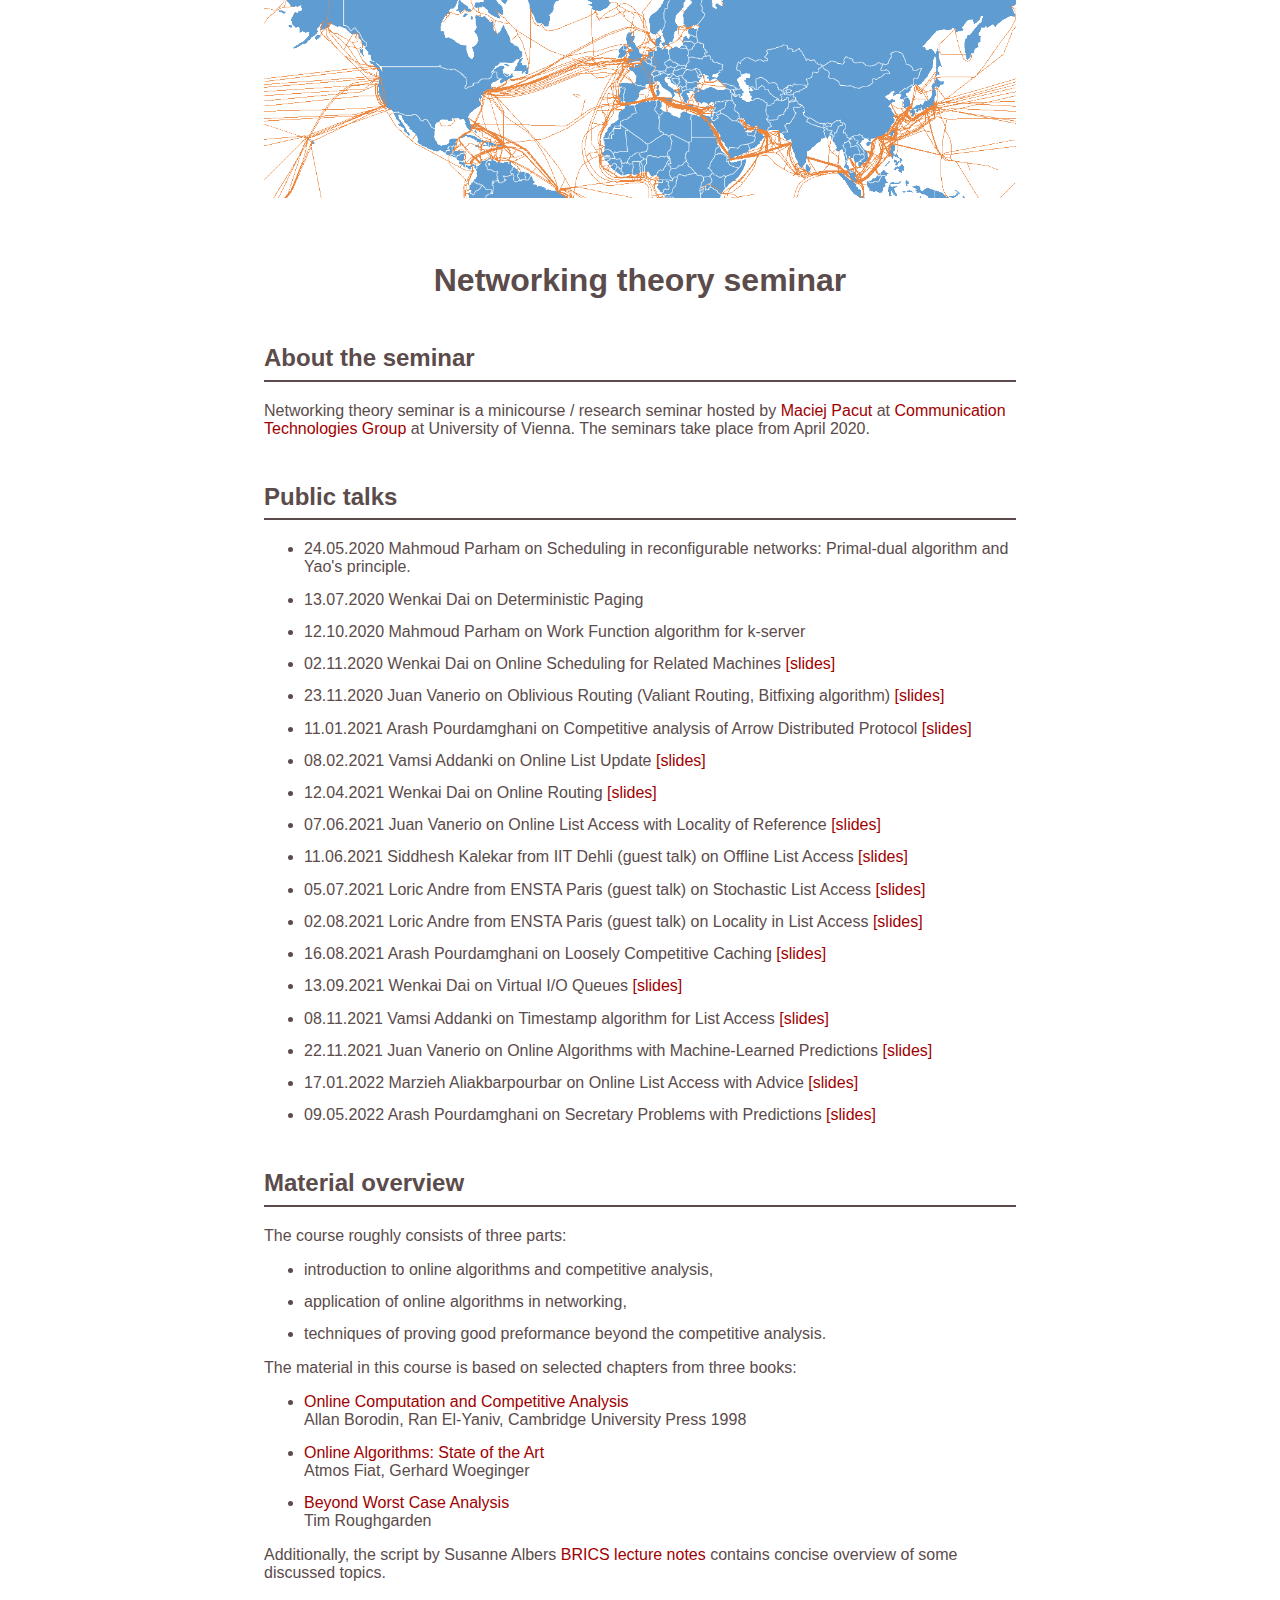
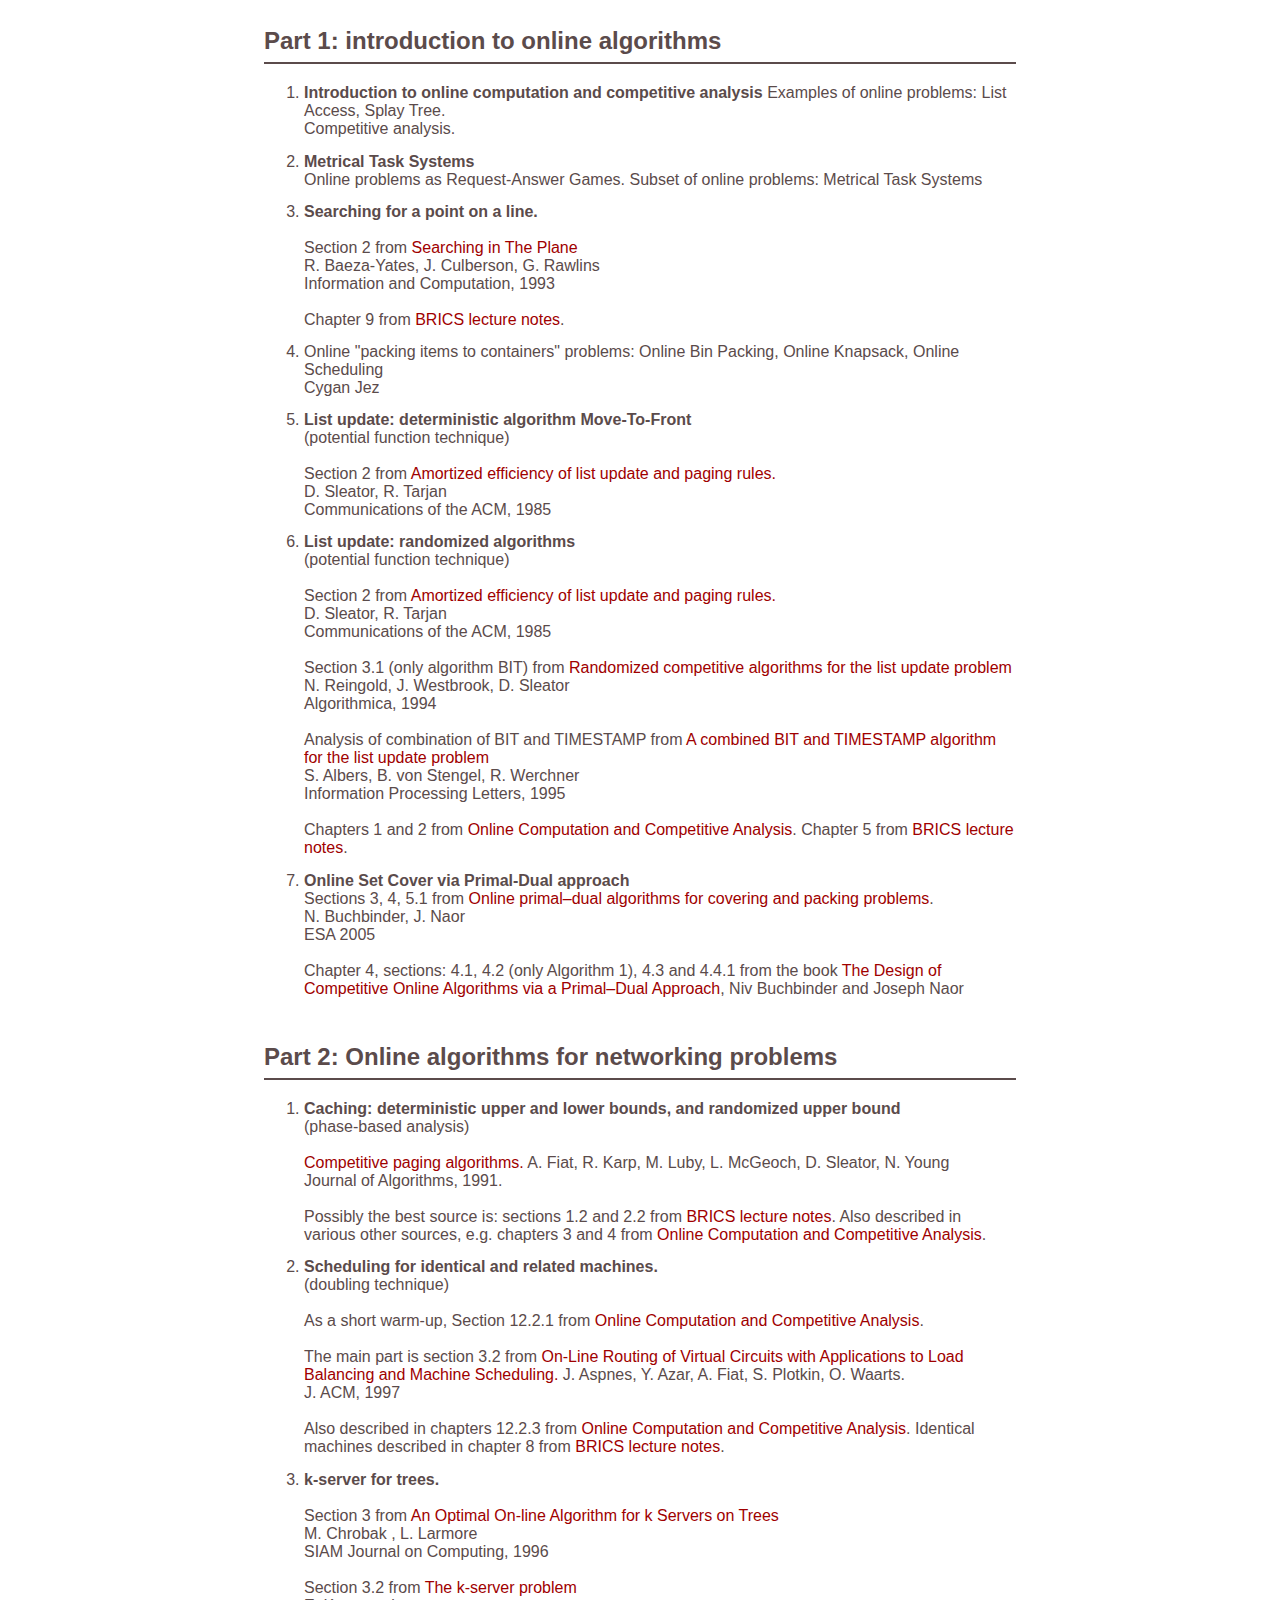
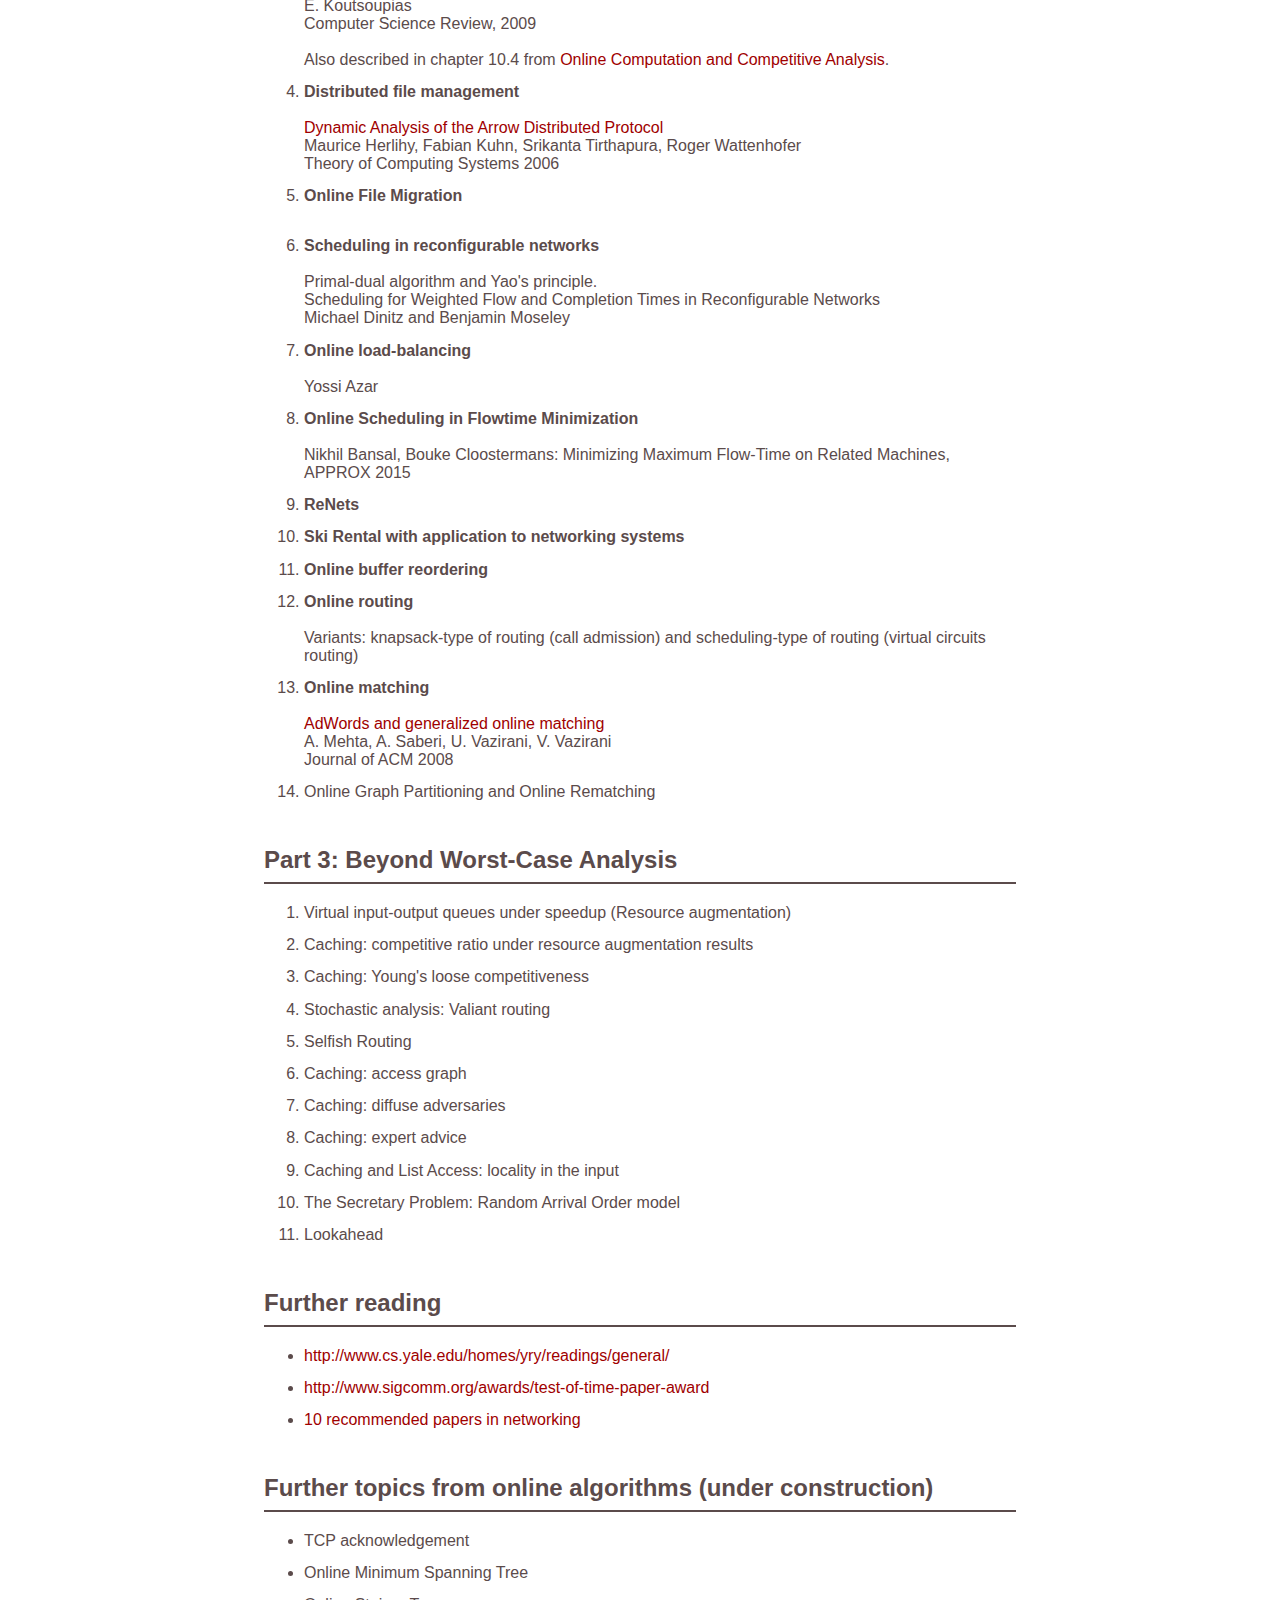
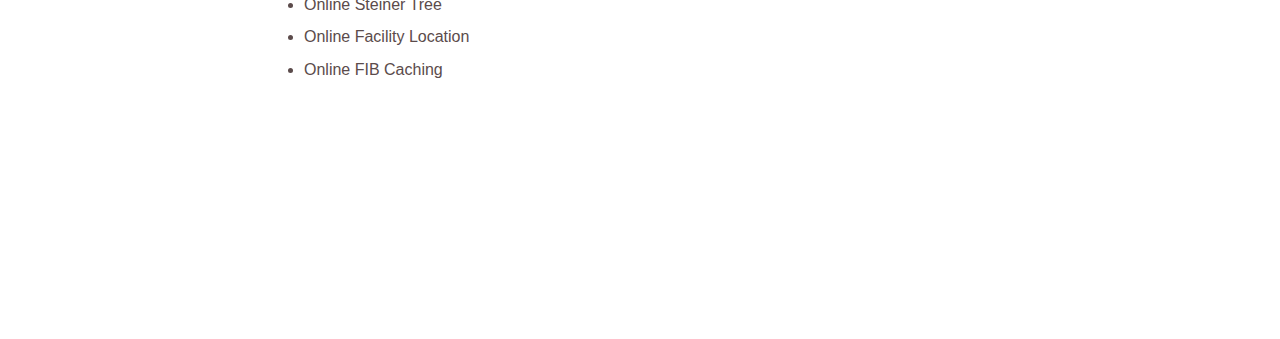
<file: net-theory/index.html>
<!DOCTYPE html>
<html lang="en">

<head>
  <title>Networking theory seminar</title>
  <meta charset="UTF-8">
  <meta name="description" content="Networking theory seminar">
  <meta name="keywords"
    content="networking,theory,seminar,maciej,pacut,maciek,online,knapsack,repartition,packing,covering,communication,technology,vienna,postdoc,postdoctoral,researcher,grant,computer,science,papers,publications,algorithms,networks,networking">
  <meta name="author" content="Maciej Pacut">
  <meta name="viewport" content="width=device-width, initial-scale=1.0">

  <style>
    body {
      color: #5b4b4b;
      background-color: white;
      font-family: sans-serif;
      padding: 2% 10%;
    }

    a:link {
      color: rgb(160, 0, 0);
      text-decoration: none;
    }

    a:visited {
      color: rgb(160, 0, 0);
      text-decoration: none;
    }

    a[href]:hover {
      text-decoration: underline;
    }

    h1 {
      text-align: center
    }

    h2.section {
      padding-bottom: 1%;
      margin-top: 6%;
      border-bottom: solid 2px;
    }

    li {
      margin-bottom: 2%;
    }

    .subscript {
      font-size: 8pt;
      text-align: center
    }

    table.intro {
      width: 100%
    }

    .intro-separator {
      margin-bottom: 8%
    }

    .footer-separator {
      padding-bottom: 28%
    }

    .imgtxt {
      position: relative;
      top: 6px
    }

    .minibreak {
      margin-bottom: 1%
    }

    .personal {
      text-align: right
    }

    .fiber {
      align: left;
      display: block;
      margin-left: auto;
      margin-right: auto;
      margin-top: 0px;
      padding-top: 0px;
    }

    body {
      padding-top: 0px;
      margin-top: 0px;
      padding-left: 20%;
      padding-right: 20%;
    }

    .licence {
      text-align: right;
      color: white;
    }

    .fiberimg {
      width: 100%
    }
  </style>
</head>

<body>
  <div class="fiber">
    <img class="fiberimg" alt="networking theory seminar" src="./fiber.png">
  </div>
  <div class="intro-separator"></div>

  <h1>Networking theory seminar</h1>

  <h2 class="section">About the seminar</h2>

  Networking theory seminar is a minicourse / research seminar hosted by <a href="https://maciejpacut.github.io">Maciej Pacut</a> at <a href="https://ct.cs.univie.ac.at">Communication Technologies Group</a> at University of Vienna.
  The seminars take place from April 2020.

  <h2 class="section">Public talks</h2>

  <ul>
    <li>24.05.2020 Mahmoud Parham on Scheduling in reconfigurable networks: Primal-dual algorithm and Yao's principle.
 </li>
    <li>13.07.2020 Wenkai Dai on Deterministic Paging</li>
    <li>12.10.2020 Mahmoud Parham on Work Function algorithm for k-server</li>
    <li>02.11.2020 Wenkai Dai on Online Scheduling for Related Machines <a href="./slides/Slides_online_balancing.pdf">[slides]</a></li>
    <li>23.11.2020 Juan Vanerio on Oblivious Routing (Valiant Routing, Bitfixing algorithm) <a href="slides/Valiant_Net_theory_seminar_final.pdf">[slides]</a></li>
    <li>11.01.2021 Arash Pourdamghani on Competitive analysis of Arrow Distributed Protocol <a href="slides/Arrow_and_Ivy.pdf">[slides]</a></li>
    <li>08.02.2021 Vamsi Addanki on Online List Update <a href="slides/online_list_update.pdf">[slides]</a></li>
    <li>12.04.2021 Wenkai Dai on Online Routing <a href="slides/Online_Routing_Dai.pdf">[slides]</a></li>
    <li>07.06.2021 Juan Vanerio on Online List Access with Locality of Reference<a href="slides/locality_Net_theory_seminar.pdf"> [slides]</a></li>
    <li>11.06.2021 Siddhesh Kalekar from IIT Dehli (guest talk) on Offline List Access <a href="slides/Siddhesh_offline_Reingold_westbrook.pdf"> [slides]</a></li>
    <li>05.07.2021 Loric Andre from ENSTA Paris (guest talk) on Stochastic List Access <a href="slides/loric-stochastic.pdf"> [slides]</a></li>
    <li>02.08.2021 Loric Andre from ENSTA Paris (guest talk) on Locality in List Access <a href="slides/locality2_net_theory_loric.pdf"> [slides]</a></li>
    <li>16.08.2021 Arash Pourdamghani on Loosely Competitive Caching<a href="slides/Arash_Loose_Competitiveness.pdf"> [slides]</a></li>
    <li>13.09.2021 Wenkai Dai on Virtual I/O Queues <a href="slides/Virtual_output_wenkai.pdf"> [slides]</a></li>
    <li>08.11.2021 Vamsi Addanki on Timestamp algorithm for List Access <a href="slides/Vamsi_Addanki_timestamp.pdf"> [slides]</a></li>
    <li>22.11.2021 Juan Vanerio on Online Algorithms with Machine-Learned Predictions<a href="slides/online_algs_ML_Net_theory_seminar.pdf"> [slides]</a></li>
    <li>17.01.2022 Marzieh Aliakbarpourbar on Online List Access with Advice<a href="slides/List update problem with untrusted advice_MarziehAliakbarpour.pdf"> [slides]</a></li>
    <li>09.05.2022 Arash Pourdamghani on Secretary Problems with Predictions <a href="slides/Arash_Seceratry_problem_with_advice.pdf">[slides]</a></li>
  </ul>


  <h2 class="section">Material overview</h2>

  The course roughly consists of three parts:
  <ul>
    <li>introduction to online algorithms and competitive analysis,</li>
    <li>application of online algorithms in networking,</li>
    <li>techniques of proving good preformance beyond the competitive analysis.</li>
  </ul> 

  The material in this course is based on selected chapters from three books: 
  <ul>
    <li>
    <a href="https://dl.acm.org/doi/book/10.5555/290169">Online Computation and Competitive Analysis</a><br>
    Allan Borodin, Ran El-Yaniv, Cambridge University Press 1998
    </li>
    <li>
      <a href="https://www.springer.com/gp/book/9783540649175">Online Algorithms: State of the Art</a><br>
      Atmos Fiat, Gerhard Woeginger
    </li>
    <li>
      <a href="https://www.cambridge.org/core/books/beyond-the-worstcase-analysis-of-algorithms/8A8128BBF7FC2857471E9CA52E69AC21">Beyond Worst Case Analysis</a><br>
      Tim Roughgarden
    </li>
  </ul>
  Additionally, the script by Susanne Albers <a
        href="https://www.brics.dk/LS/96/2/BRICS-LS-96-2.ps.gz">BRICS lecture notes</a> contains concise overview of some discussed topics.

  <h2 class="section">Part 1: introduction to online algorithms</h2>
  <ol>
    <li>
      <b>Introduction to online computation and competitive analysis</b>
      Examples of online problems: List Access, Splay Tree.
      <br>
      Competitive analysis.
     </li>
  <li>
      <b>Metrical Task Systems</b><br>
      Online problems as Request-Answer Games.
      Subset of online problems: Metrical Task Systems
     </li>

    <li>
        <b>Searching for a point on a line.</b> <br><br>
        Section 2 from <a href="https://sites.cs.ucsb.edu/~suri/cs231/Rlist/search.pdf">Searching in The Plane</a><br>
        R. Baeza-Yates, J. Culberson, G. Rawlins<br>
        Information and Computation, 1993<br><br>


      Chapter 9 from <a href="https://www.brics.dk/LS/96/2/BRICS-LS-96-2.ps.gz">BRICS lecture notes</a>.
      </li>
          <li>Online "packing items to containers" problems: Online Bin Packing, Online Knapsack, Online Scheduling
            <br>
            Cygan Jez</li>
<li>
      <b>List update: deterministic algorithm Move-To-Front</b><br>
      (potential function technique)<br><br>

      Section 2 from
      <a href="http://www.cs.cmu.edu/~sleator/papers/amortized-efficiency.pdf">Amortized efficiency of list update and
        paging rules.</a><br>
      D. Sleator, R. Tarjan<br>
      Communications of the ACM, 1985
      </li>

<li>
      <b>List update: randomized algorithms</b><br>
      (potential function technique)<br><br>

      Section 2 from
      <a href="http://www.cs.cmu.edu/~sleator/papers/amortized-efficiency.pdf">Amortized efficiency of list update and
        paging rules.</a><br>
      D. Sleator, R. Tarjan<br>
      Communications of the ACM, 1985
      <br><br>
    
      Section 3.1 (only algorithm BIT) from
      <a href="https://www.cs.cmu.edu/~sleator/papers/list-update-problem.pdf">
        Randomized competitive algorithms for the list update problem</a><br>
    
      N. Reingold, J. Westbrook, D. Sleator <br>
    
      Algorithmica, 1994<br><br>
    
      Analysis of combination of BIT and TIMESTAMP from
      <a href="http://www14.in.tum.de/personen/albers/papers/ipl95.pdf">A combined BIT and TIMESTAMP algorithm for the list
        update problem</a><br>
      S. Albers, B. von Stengel, R. Werchner<br>
      Information Processing Letters, 1995<br><br>
    
      Chapters 1 and 2 from <a href="https://dl.acm.org/doi/book/10.5555/290169">Online Computation and Competitive
        Analysis</a>.
      Chapter 5 from <a href="https://www.brics.dk/LS/96/2/BRICS-LS-96-2.ps.gz">BRICS lecture notes</a>.
    </li>
    <li>
      <b>Online Set Cover via Primal-Dual approach</b><br>

      Sections 3, 4, 5.1 from <a href="https://www.tau.ac.il/~nivb/download/primal-dual-mor.pdf">Online primal–dual algorithms for covering and packing problems</a>.<br>
      N. Buchbinder, J. Naor<br>
      ESA 2005<br>
      <br>

      Chapter 4, sections: 4.1, 4.2 (only Algorithm 1), 4.3 and 4.4.1 from the book <a
        href="https://www.tau.ac.il/~nivb/download/pd-survey.pdf">The Design of Competitive
        Online Algorithms via a Primal–Dual Approach</a>, Niv Buchbinder and Joseph Naor
      </li>
         

    </ol>
  <h2 class="section">Part 2: Online algorithms for networking problems</h2>
    <ol>

    <li>
      <b>Caching: deterministic upper and lower bounds, and randomized upper bound</b><br>
      (phase-based analysis)<br><br>

      <a href="https://arxiv.org/pdf/cs/0205038.pdf">Competitive paging algorithms.</a>
      A. Fiat, R. Karp, M. Luby, L. McGeoch, D. Sleator, N. Young<br>
      Journal of Algorithms, 1991.<br><br>

      Possibly the best source is: sections 1.2 and 2.2 from <a
        href="https://www.brics.dk/LS/96/2/BRICS-LS-96-2.ps.gz">BRICS lecture notes</a>.
      Also described in various other sources, e.g. chapters 3 and 4 from <a href="https://dl.acm.org/doi/book/10.5555/290169">Online Computation and Competitive Analysis</a>.


    </li>

    <li>
      <b>Scheduling for identical and related machines.</b><br>
      (doubling technique)<br><br>
      As a short warm-up,
      Section 12.2.1 from <a href="https://dl.acm.org/doi/book/10.5555/290169">Online Computation and Competitive Analysis</a>.<br>
      <br>
      The main part is section 3.2 from
      <a href="http://citeseerx.ist.psu.edu/viewdoc/download?doi=10.1.1.34.5122&rep=rep1&type=pdf">On-Line Routing of
        Virtual Circuits with Applications to Load Balancing and Machine Scheduling.</a>
      J. Aspnes, Y. Azar, A. Fiat, S. Plotkin, O. Waarts.<br>
      J. ACM, 1997<br><br>

      Also described in chapters 12.2.3 from <a href="https://dl.acm.org/doi/book/10.5555/290169">Online Computation and Competitive Analysis</a>.

      Identical machines described in chapter 8 from <a href="https://www.brics.dk/LS/96/2/BRICS-LS-96-2.ps.gz">BRICS lecture notes</a>.
    </li>
           <li>
        <b>k-server for trees.</b><br><br>
        Section 3 from <a href="http://citeseerx.ist.psu.edu/viewdoc/summary?doi=10.1.1.53.2395">An Optimal On-line Algorithm for k Servers on Trees</a><br>
        M. Chrobak , L. Larmore <br>
        SIAM Journal on Computing, 1996<br><br>

        Section 3.2 from <a href="http://www.cs.ox.ac.uk/people/elias.koutsoupias/Personal/Papers/paper-kou09.pdf">The k-server problem</a><br>
E. Koutsoupias<br>
 Computer Science Review, 2009<br><br>

 Also described in chapter 10.4 from 
      <a href="https://dl.acm.org/doi/book/10.5555/290169">Online Computation and Competitive Analysis</a>.
      </li>
     <li>
        <b>Distributed file management</b><br><br>

<a href="https://link.springer.com/article/10.1007/s00224-006-1251-9">Dynamic Analysis of the Arrow Distributed Protocol</a><br>
      

    Maurice Herlihy, Fabian Kuhn, Srikanta Tirthapura, Roger Wattenhofer <br>
       Theory of Computing Systems 2006<br>

      </li>
     
      <li>
        <b>Online File Migration</b><br><br>
      </li>

      <li>
        <b>Scheduling in reconfigurable networks</b><br><br>

        Primal-dual algorithm and Yao's principle.
        <br>
Scheduling for Weighted Flow and Completion Times in Reconfigurable
               Networks
        <br>

        Michael Dinitz and
               Benjamin Moseley
      </li>



      <li>
        <b>Online load-balancing</b><br><br>
        Yossi Azar
      </li>

      <li>
        <b>Online Scheduling in Flowtime Minimization</b><br><br>

      Nikhil Bansal, Bouke Cloostermans: Minimizing Maximum Flow-Time on Related Machines, APPROX 2015

      </li>


      <li>
        <b>ReNets</b>
      </li>


      <li>
        <b>Ski Rental with application to networking systems</b>
      </li>




      <li>
        <b>Online buffer reordering</b>
      </li>



      <li>
        <b>Online routing</b><br><br>
        Variants: knapsack-type of routing (call admission) and scheduling-type of routing (virtual circuits routing)
      </li>

      <li>
        <b>Online matching</b><br><br>

<a href="https://web.stanford.edu/~saberi/adwords.pdf">AdWords and generalized online matching</a><br>
      A. Mehta, A. Saberi, U. Vazirani, V. Vazirani<br>
       Journal of ACM 2008<br>

      </li>
    <li>Online Graph Partitioning and Online Rematching</li>
  </ol>

  <h2 class="section">Part 3: Beyond Worst-Case Analysis</h2>

  <ol>
        <li>Virtual input-output queues under speedup
(Resource augmentation)
    </li>
<li>
      Caching: competitive ratio under resource augmentation results
    </li>

    <li>Caching: Young's loose competitiveness</li>
    <li>
      Stochastic analysis: Valiant routing
    </li>
    <li>
      Selfish Routing
    </li>
  <li>
      Caching: access graph
    </li>
  <li>
      Caching: diffuse adversaries
    </li>
  <li>
      Caching: expert advice
    </li>
  <li>
      Caching and List Access: locality in the input
    </li>
 <li>
      The Secretary Problem: Random Arrival Order model
    </li>
<li>
      Lookahead
    </li>








  </ol>
  <h2 class="section">Further reading</h2>
  <ul>
    <li><a href="http://www.cs.yale.edu/homes/yry/readings/general/">http://www.cs.yale.edu/homes/yry/readings/general/</a></li>
    <li><a href="http://www.sigcomm.org/awards/test-of-time-paper-award">http://www.sigcomm.org/awards/test-of-time-paper-award</a></li>
    <li><a href="https://citeseerx.ist.psu.edu/viewdoc/download?doi=10.1.1.323.8542&rep=rep1&type=pdf">10 recommended papers in networking</a></li>
  </ul>


  <h2 class="section">Further topics from online algorithms (under construction)</h2>
  <ul>
    <li>TCP acknowledgement</li>
    <li>Online Minimum Spanning Tree</li>
    <li>Online Steiner Tree</li>
    <li>Online Facility Location</li>
    <li>Online FIB Caching</li>
  </ul>



  <div class="footer-separator"></div>
</body>
</file>
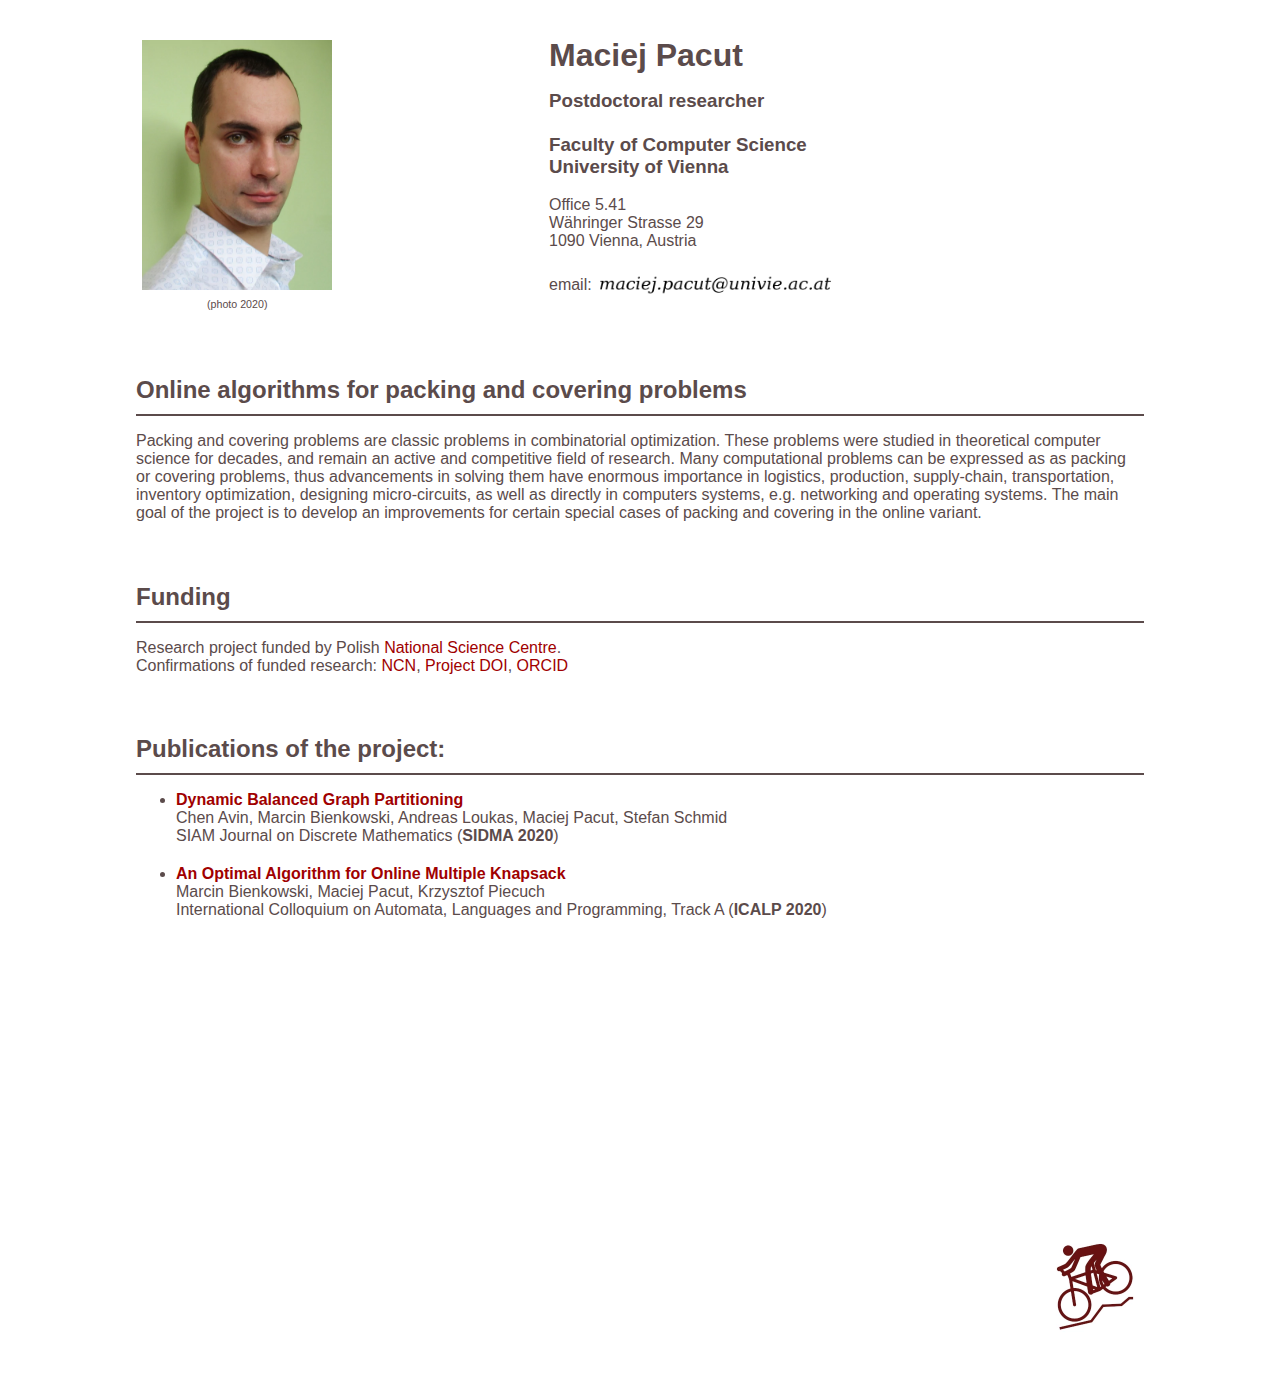
<file: ncn-grant.html>
<!DOCTYPE html>
<html lang="en">
<head>
  <title>Maciej Pacut - NCN research project "Online algorithms for packing and
      covering problems"</TITLE>
  <meta charset="UTF-8">
  <meta name="description" content="Maciej Pacut - NCN research project: Online algorithms for packing and covering problems">
  <meta name="keywords" content="maciej,pacut,maciek,online,knapsack,repartition,packing,covering,communication,technology,vienna,postdoc,postdoctoral,researcher,grant,computer,science,papers,publications,algorithms,networks,networking">
  <meta name="author" content="Maciej Pacut">
  <meta name="viewport" content="width=device-width, initial-scale=1.0">

<link rel="icon" href="./favicon.ico">
  <link href="style.css" rel="stylesheet">
</head>

<body>
  <table class="intro">

    <tbody><tr>

    <td style="text-align: center">
      <table>
        <tr>
          <td>
            <img alt="Maciej Pacut" src="./photo.webp" height="250">
          </td>
        </tr>
        <tr>
          <td>
            <div class="subscript">(photo 2020)</div>
          </td>
        </tr>
      </table>
    </td>
      <td>
         <div class="name">Maciej Pacut</div>
        
        <div class="faculty">Postdoctoral researcher<br><br>
          Faculty of Computer Science<br>
          University of Vienna<br>
        </div>
       
          <br>
          Office 5.41<br>
          W&auml;hringer Strasse 29<br>
          1090 Vienna, Austria<br>
        
        <br>
        
        email: <img class="imgtxt" height="22" src="mail.png" alt="alternative text"><br>
        <br>
      </td>
      
    </tr>
  </tbody></table>
  
  <div class="intro-separator"></div>
  
  <h1 class="section">Online algorithms for packing and covering problems</h1>

  
Packing and covering problems are classic problems in 
combinatorial optimization. These problems were studied in theoretical computer
science for decades, and remain an active and competitive field of research.
Many
computational problems can be expressed as as packing or covering problems,
thus advancements in solving them have enormous importance in logistics,
production, supply-chain, transportation, inventory optimization, designing
micro-circuits, as well as directly in computers systems, e.g. networking and operating systems.
The main goal of the project is to develop an improvements for certain special
cases of packing and covering in the online variant.

<h1 class="section">Funding</h1>

 
  Research project funded by Polish <a href="https://www.ncn.gov.pl">National
      Science Centre</a>.<br>

  Confirmations of funded research: <a
                                       href="https://projekty.ncn.gov.pl/index.php?kierownik_id=12605">NCN</a>,
                                   <a
                                       href="http://dx.doi.org/10.13039/501100004281">Project
                                   DOI</a>, <a
                                         href="https://orcid.org/0000-0002-6379-1490">
                                       ORCID</a>

  <h1 class="section">Publications of the project:</h1>
  
  <ul>
    <li>   
      <b><a href="papers/graphpartition-sidma2020.pdf">Dynamic Balanced Graph Partitioning</a></b><br>
      Chen Avin, Marcin Bienkowski, Andreas Loukas, Maciej Pacut, Stefan Schmid<br>

      
    SIAM Journal on Discrete Mathematics (<b>SIDMA 2020</b>)

    </li>
    <li>   
      <b><a href="papers/knapsack-icalp2020.pdf">An Optimal Algorithm for Online Multiple Knapsack</a></b><br>
      Marcin Bienkowski, Maciej Pacut, Krzysztof Piecuch<br>

      
      International Colloquium on Automata, Languages and Programming, Track A (<b>ICALP 2020</b>)

    </li>
  

</ul>





 <div class="personal">

    <p class="footer-separator"></p>
    <img width="100" src="footer.webp" alt="alternative text">
    </div>
  </body>
  </html>
</file>
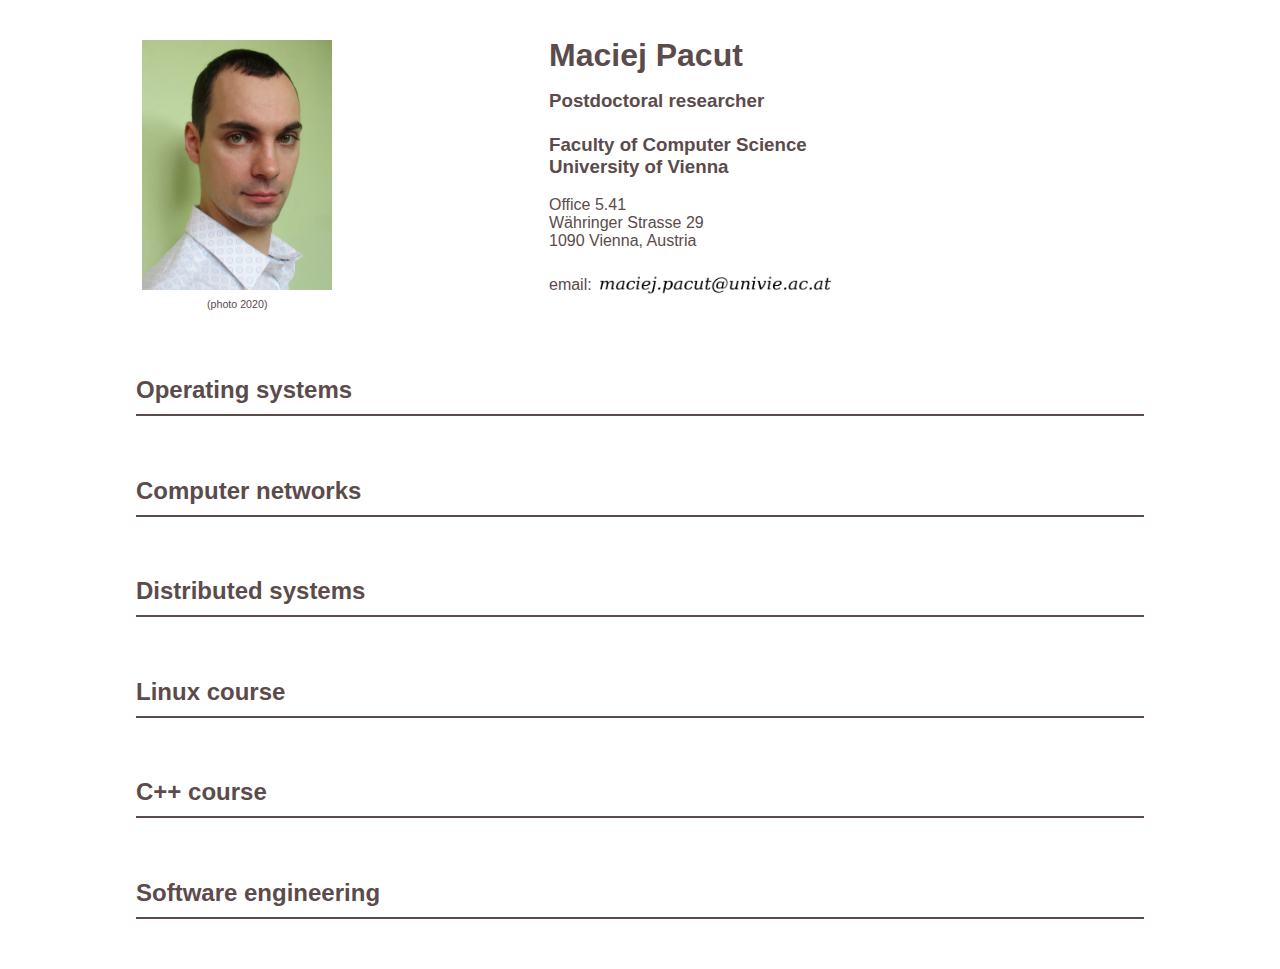
<file: teaching.html>
<!DOCTYPE html>
<html lang="en">
<head>
  <title>Maciej Pacut</title>
  <meta charset="UTF-8">
  <meta name="description" content="Maciej Pacut, postdoctoral researcher at
   Faculty of Computer Science, University of Vienna. Online algorithms for
  networks and data centers.">
  <meta name="keywords" content="maciej,pacut,maciek,online,knapsack,repartition,packing,covering,communication,technology,vienna,postdoc,postdoctoral,researcher,grant,computer,science,papers,publications,algorithms,networks,networking">
  <meta name="author" content="Maciej Pacut">
  <meta name="viewport" content="width=device-width, initial-scale=1.0">

    <link rel="icon" href="./favicon.ico">
  <link href="style.css" rel="stylesheet">
</head>

<body>
  <table class="intro">

    <tbody><tr>

    <td style="text-align: center">
      <table>
        <tr>
          <td>
            <img alt="Maciej Pacut" src="./photo.webp" height="250">
          </td>
        </tr>
        <tr>
          <td>
            <div class="subscript">(photo 2020)</div>
          </td>
        </tr>
      </table>
    </td>
      <td>
        
        <div class="name">Maciej Pacut</div>
        
        <div class="faculty">Postdoctoral researcher<br><br>
          Faculty of Computer Science<br>
          University of Vienna<br>
        </div>
        
          <br>
          Office 5.41<br>
          W&auml;hringer Strasse 29<br>
          1090 Vienna, Austria<br>
        
        <br>
        
        email: <img class="imgtxt" height="22" src="mail.png" alt="maybe this is
        an e-mail address"><br>
        <br>
      </td>
      
    </tr>
  </tbody></table>
  
  <div class="intro-separator"></div>
  
  <h1 class="section">Operating systems</h1>
  <h1 class="section">Computer networks</h1>
  <h1 class="section">Distributed systems</h1>
  <h1 class="section">Linux course</h1>
  <h1 class="section">C++ course</h1>
  <h1 class="section">Software engineering</h1>
 
</body>
</html>
</file>
<file: style.css>
body {
    color: #5b4b4b;
    background-color: white;
    font-family: sans-serif;
    padding: 2% 10%;
  }

  a.external {
    display: inline-block; 
    /* padding-top: 10px; */
    /* padding-bottom: 10px; */
    margin-top: 5px;
    margin-bottom: 5px;
  }
  
  a:link {
    color: rgb(160,0,0);
    text-decoration: none;
  }
  
  a:visited {
    color: rgb(160,0,0);
    text-decoration: none;
  }
  
  a[href]:hover {
    text-decoration: underline;
  }
   li {
    margin-bottom: 2%;
  }

  .subscript {
    font-size: 8pt;
    text-align: center
  }

  table.intro {
    width: 100%
  }

  .intro-separator {
    margin-bottom: 6%
  }

  .footer-separator {
    padding-bottom: 28%
  }

  .imgtxt {
    position: relative; top: 6px
  }

  .minibreak {
    margin-bottom: 1%
  }

  .personal {
    text-align:right
  }

  .name {
    font-size: 2em;
    font-weight: bold;
    padding-bottom: 0.5em;
  }

  .faculty {
      font-size: 1.17em;
      font-weight: bold;
  }
    .info {
        font-size: 1.12em;
        font-weight: bold;
        padding-bottom: 0.5em;
    }
  h1 {
    font-size: 1.5em;
    font-weight: bold;
  }
  .section {
    padding-bottom: 1%;
    margin-top: 6%;
    border-bottom: solid 2px;
  }
</file>
